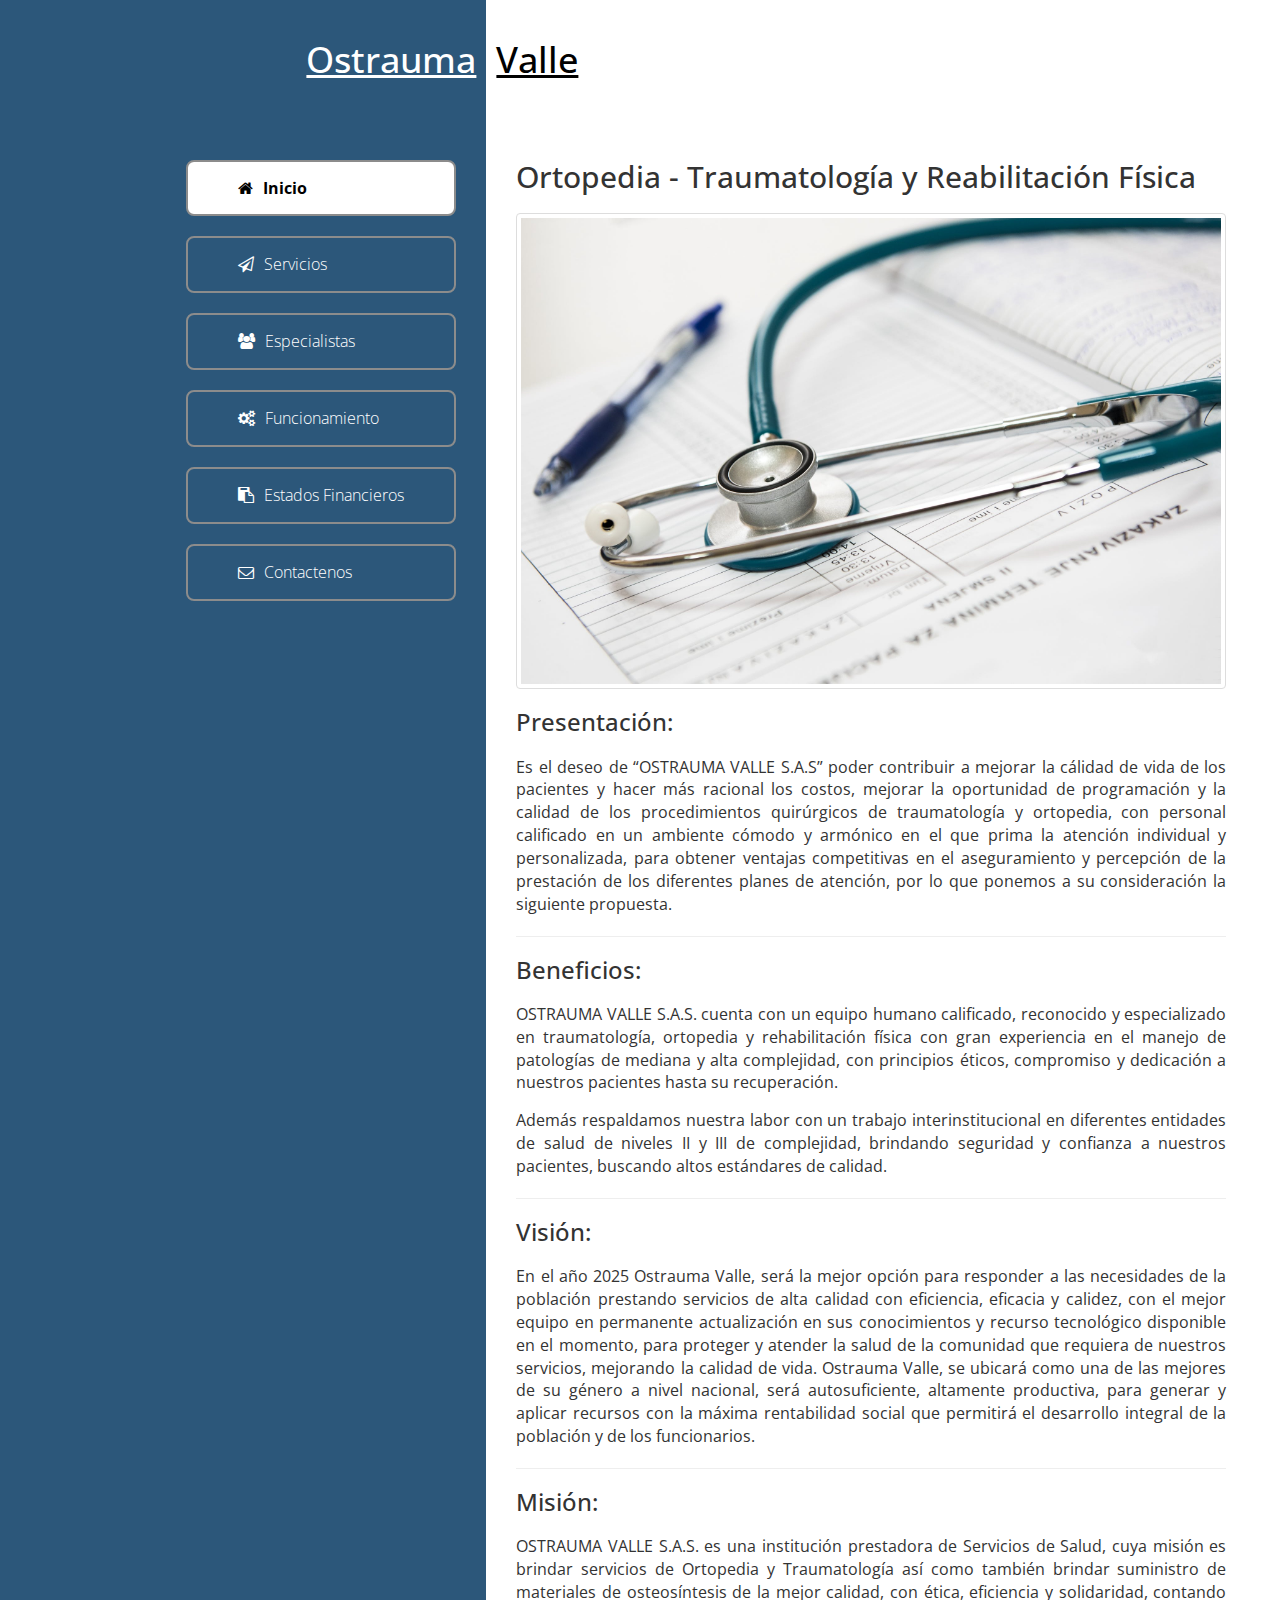
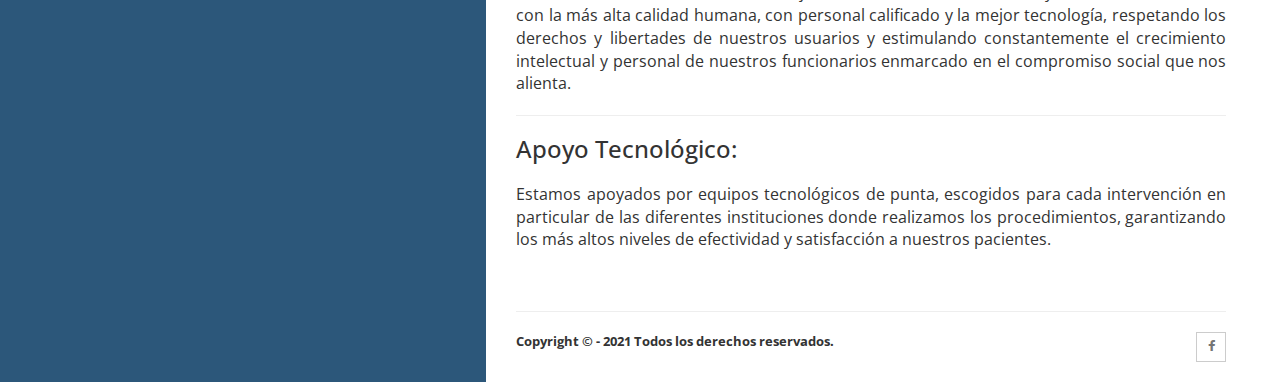
<file: index.html>
<!DOCTYPE html>
<html lang="es">
<head>
	<title>Ostrauma Valle S.A.S</title>
	<meta name="keywords" content="ostrauma, valle, palmira, clinica, fracturas, inicio" />
	<meta name="description" content="Ostrauma Valle, inicio" />
	<meta charset="UTF-8">
	<link href="img/favicon/favicon.ico" rel="icon" type="image/ico"/>
	<meta name="viewport" content="width=device-width, initial-scale=1.0">
	<link href="http://fonts.googleapis.com/css?family=Open+Sans:300,400,700" rel="stylesheet" type="text/css">
	<link href="css/bootstrap.min.css" rel="stylesheet" type="text/css">
	<link href="css/font-awesome.min.css" rel="stylesheet" type="text/css">
	<link href="css/templatemo_style.css" rel="stylesheet" type="text/css">	
</head>
<body>
	<div class="templatemo-logo visible-xs-block">
		<div class="col-lg-6 col-md-6 col-sm-6 col-xs-12 blue-bg logo-left-container">
			<h1 class="logo-left"><a href="index.html" class="a1">Ostrauma
			</a></h1>
		</div>
		<div class="col-lg-6 col-md-6 col-sm-6 col-xs-12 white-bg logo-right-container">
			<h1 class="logo-right"><a href="index.html" class="a2">Valle
			</a></h1>
		</div>			
	</div>
	<div class="templatemo-container">
		<div class="col-lg-6 col-md-6 col-sm-6 col-xs-12 blue-bg left-container">
			<h1 class="logo-left hidden-xs margin-bottom-60"><a class="a1" href="index.html">Ostrauma</a></h1>	
			<div class="tm-left-inner-container">
				<ul class="nav nav-stacked templatemo-nav">
					<li><a href="index.html" class="active"><i class="fa fa-home fa-medium"></i>Inicio</a></li>
					<li><a href="pages/servicios.html"><i class="fa fa-send-o fa-medium"></i>Servicios</a></li>
					<li><a href="pages/especialistas.html"><i class="fa fa-users fa-medium"></i>Especialistas</a></li>
					<li><a href="pages/funcionamiento.html"><i class="fa fa-gears fa-medium"></i>Funcionamiento</a></li>
					<li><a href="pages/estados_financieros.html"><i class="fa fa-paste fa-medium"></i>Estados Financieros</a></li>
					<li><a href="pages/contactenos.html"><i class="fa fa-envelope-o fa-medium"></i>Contactenos</a></li>
				</ul>
			</div>
		</div> <!-- left section -->
		<div class="col-lg-6 col-md-6 col-sm-6 col-xs-12 white-bg right-container">			
			<h1 class="logo-right hidden-xs margin-bottom-60"><a href="index.html" class="a2">Valle				
			</a></h1>		
			<div class="tm-right-inner-container">
				<h1 class="templatemo-header">Ortopedia - Traumatología y Reabilitación Física</h1>
				<img src="img/medical.jpg" alt="Medical" class="img-thumbnail">
				<article class="margin-top-0">
					<h2>Presentación:</h2>
					<p>Es el deseo de “OSTRAUMA VALLE S.A.S” poder contribuir a mejorar la cálidad de vida de los pacientes y hacer más racional los costos, mejorar la oportunidad de programación y la calidad de los procedimientos quirúrgicos de traumatología y ortopedia, con personal calificado en un ambiente cómodo y armónico en el que prima la atención individual y personalizada, para obtener ventajas competitivas en el aseguramiento y percepción de la prestación de los diferentes planes de atención, por lo que ponemos a su consideración la siguiente propuesta.</p>						
					<hr>
					<h2>Beneficios:</h2>
					<p>OSTRAUMA VALLE S.A.S. cuenta con un equipo humano calificado, reconocido y especializado en traumatología, ortopedia y rehabilitación física con gran experiencia en el manejo de patologías de mediana y alta complejidad, con principios éticos, compromiso y dedicación a nuestros pacientes hasta su recuperación.</p>
					<p>Además respaldamos nuestra labor con un trabajo interinstitucional en diferentes entidades de salud de niveles II y III de complejidad, brindando seguridad y confianza a nuestros pacientes, buscando altos estándares de calidad.</p>
					<hr>
					<h2>Visión:</h2>
					<p>En el año 2025 Ostrauma Valle, será la mejor opción para responder a las necesidades de la población prestando servicios de alta calidad con eficiencia, eficacia y calidez, con el mejor equipo  en permanente actualización en sus conocimientos  y recurso tecnológico disponible en el momento, para proteger  y atender la salud de la comunidad que requiera de nuestros servicios, mejorando la calidad de vida. Ostrauma Valle, se ubicará como una de las mejores de su género a nivel nacional, será autosuficiente, altamente productiva, para generar y aplicar recursos con la máxima rentabilidad social que permitirá el desarrollo integral de la población y de los funcionarios.</p>
					<hr>
					<h2>Misión:</h2>
					<p>OSTRAUMA VALLE S.A.S. es una institución prestadora de Servicios de Salud, cuya misión es brindar servicios de Ortopedia y Traumatología así como también brindar suministro de materiales de osteosíntesis de la mejor calidad, con ética, eficiencia y solidaridad, contando con la más alta calidad humana, con personal  calificado y la mejor tecnología, respetando los  derechos y libertades de nuestros usuarios  y estimulando constantemente el crecimiento intelectual y personal de nuestros funcionarios  enmarcado en el  compromiso social que nos alienta.</p>
					<hr>
					<h2>Apoyo Tecnológico:</h2>
					<p>Estamos apoyados por equipos tecnológicos de punta, escogidos para cada intervención en particular de las diferentes instituciones donde realizamos los procedimientos, garantizando los más altos niveles de efectividad y satisfacción a nuestros pacientes.</p>
				</article>	
				<footer>
					<hr>
					<p class="col-lg-6 col-md-6 col-sm-12 col-xs-12 templatemo-copyright">Copyright &copy; - 2021 Todos los derechos reservados. <!-- Credit: www.templatemo.com --></p>
					<p class="col-lg-6 col-md-6 col-sm-12 col-xs-12 templatemo-social">
						<a href="https://www.facebook.com/OstraumaValle" target="_blank" rel="noopener noreferrer"><i class="fa fa-facebook fa-medium"></i></a>
				</footer>
			</div>	
		</div> <!-- right section -->
	</div>	
</body>
</html>
</file>
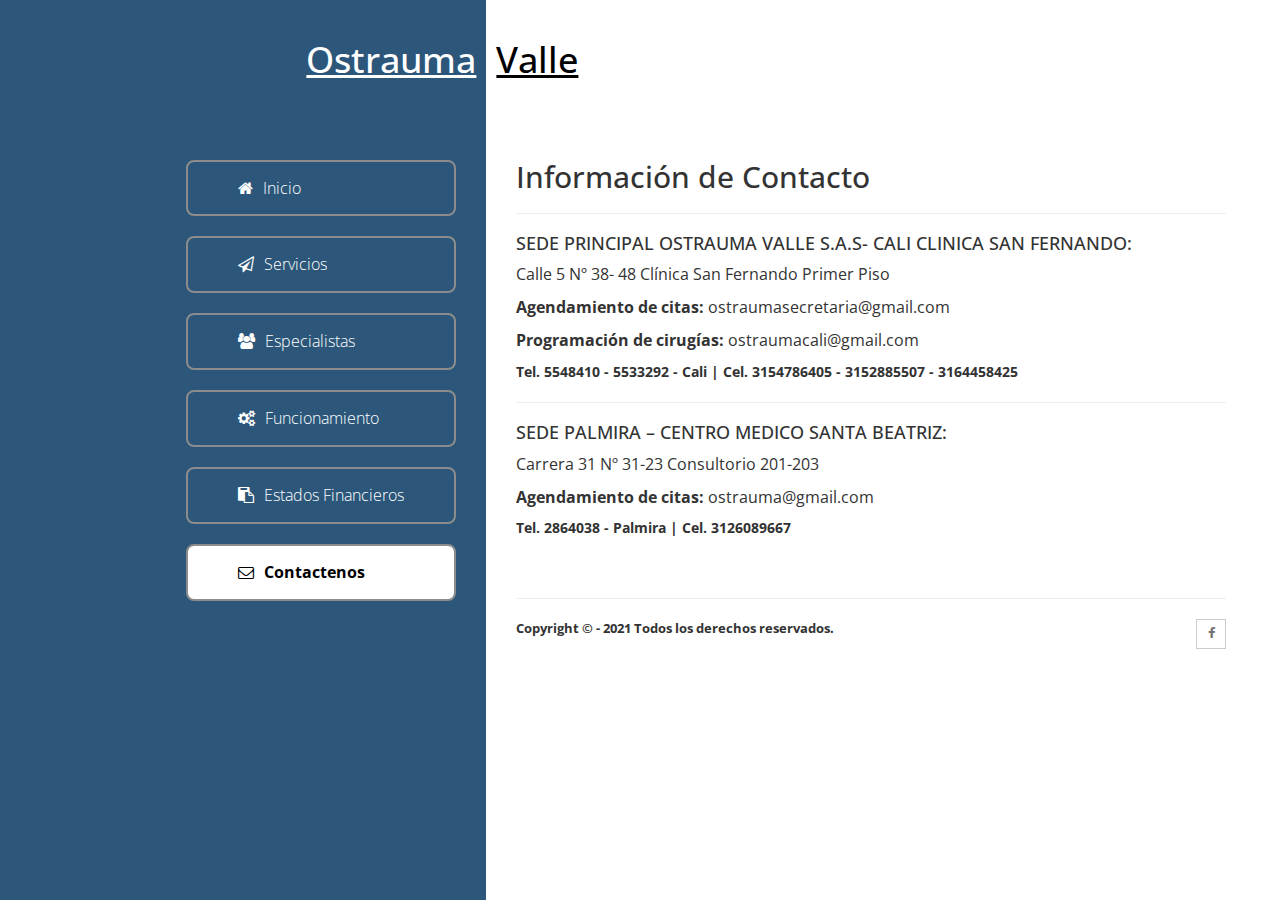
<file: pages/contactenos.html>
<!DOCTYPE html>
<html lang="es">
<head>
	<title>Ostrauma Valle S.A.S</title>
	<meta name="keywords" content="ostrauma, valle, palmira, clinica, fracturas, contactenos" />
	<meta name="description" content="Ostrauma Valle, contactenos" />
	<meta charset="UTF-8">
	<link href="../img/favicon/favicon.ico" rel="icon" type="image/ico"/>
	<meta name="viewport" content="width=device-width, initial-scale=1.0">
	<link href="http://fonts.googleapis.com/css?family=Open+Sans:300,400,700" rel="stylesheet" type="text/css">
	<link href="../css/bootstrap.min.css" rel="stylesheet" type="text/css">
	<link href="../css/font-awesome.min.css" rel="stylesheet" type="text/css">
	<link href="../css/templatemo_style.css" rel="stylesheet" type="text/css">	
</head>
<body>
	<div class="templatemo-logo visible-xs-block">
		<div class="col-lg-6 col-md-6 col-sm-6 col-xs-12 blue-bg logo-left-container">
			<h1 class="logo-left"><a href="../index.html" class="a1">Ostrauma
			</a></h1>
		</div>
		<div class="col-lg-6 col-md-6 col-sm-6 col-xs-12 white-bg logo-right-container">
			<h1 class="logo-right"><a href="../index.html" class="a2">Valle
			</a></h1>
		</div>			
	</div>
	<div class="templatemo-container">
		<div class="col-lg-6 col-md-6 col-sm-6 col-xs-12 blue-bg left-container">
			<h1 class="logo-left hidden-xs margin-bottom-60"><a class="a1" href="../index.html">Ostrauma</a></h1>	
			<div class="tm-left-inner-container">
				<ul class="nav nav-stacked templatemo-nav">
					<li><a href="../index.html"><i class="fa fa-home fa-medium"></i>Inicio</a></li>
					<li><a href="servicios.html"><i class="fa fa-send-o fa-medium"></i>Servicios</a></li>
					<li><a href="especialistas.html"><i class="fa fa-users fa-medium"></i>Especialistas</a></li>
					<li><a href="funcionamiento.html"><i class="fa fa-gears fa-medium"></i>Funcionamiento</a></li>
					<li><a href="estados_financieros.html"><i class="fa fa-paste fa-medium"></i>Estados Financieros</a></li>
					<li><a href="contactenos.html" class="active"><i class="fa fa-envelope-o fa-medium"></i>Contactenos</a></li>
				</ul>
			</div>
		</div> <!-- left section -->
		<div class="col-lg-6 col-md-6 col-sm-6 col-xs-12 white-bg right-container">
			<h1 class="logo-right hidden-xs margin-bottom-60"><a href="../index.html" class="a2">Valle</a></h1>
			<div class="tm-right-inner-container">
				<h1 class="templatemo-header">Información de Contacto</h1>
				<hr>
				<h4>SEDE PRINCIPAL OSTRAUMA VALLE S.A.S- CALI CLINICA SAN FERNANDO:</h4>
				<p>Calle 5 Nº 38- 48 Clínica San Fernando Primer Piso</p>
				<p><b>Agendamiento de citas: </b>ostraumasecretaria@gmail.com</p>
				<p><b>Programación de cirugías: </b>ostraumacali@gmail.com</p>
				<b>Tel. 5548410 - 5533292 - Cali | Cel. 3154786405 - 3152885507 - 3164458425</b>
				<hr>
				<h4>SEDE PALMIRA – CENTRO MEDICO SANTA BEATRIZ:</h4>
				<p>Carrera 31 Nº 31-23 Consultorio 201-203</p>
				<p><b>Agendamiento de citas:</b> ostrauma@gmail.com</p>
				<b>Tel. 2864038 - Palmira | Cel. 3126089667</b>
				<footer>
					<hr>
					<p class="col-lg-6 col-md-6 col-sm-12 col-xs-12 templatemo-copyright">Copyright &copy; - 2021 Todos los derechos reservados. <!-- Credit: www.templatemo.com --></p>
					<p class="col-lg-6 col-md-6 col-sm-12 col-xs-12 templatemo-social">
						<a href="https://www.facebook.com/OstraumaValle" target="_blank" rel="noopener noreferrer"><i class="fa fa-facebook fa-medium"></i></a>
				</footer>
			</div>	
		</div> <!-- right section -->
	</div>	
</body>
</html>
</file>
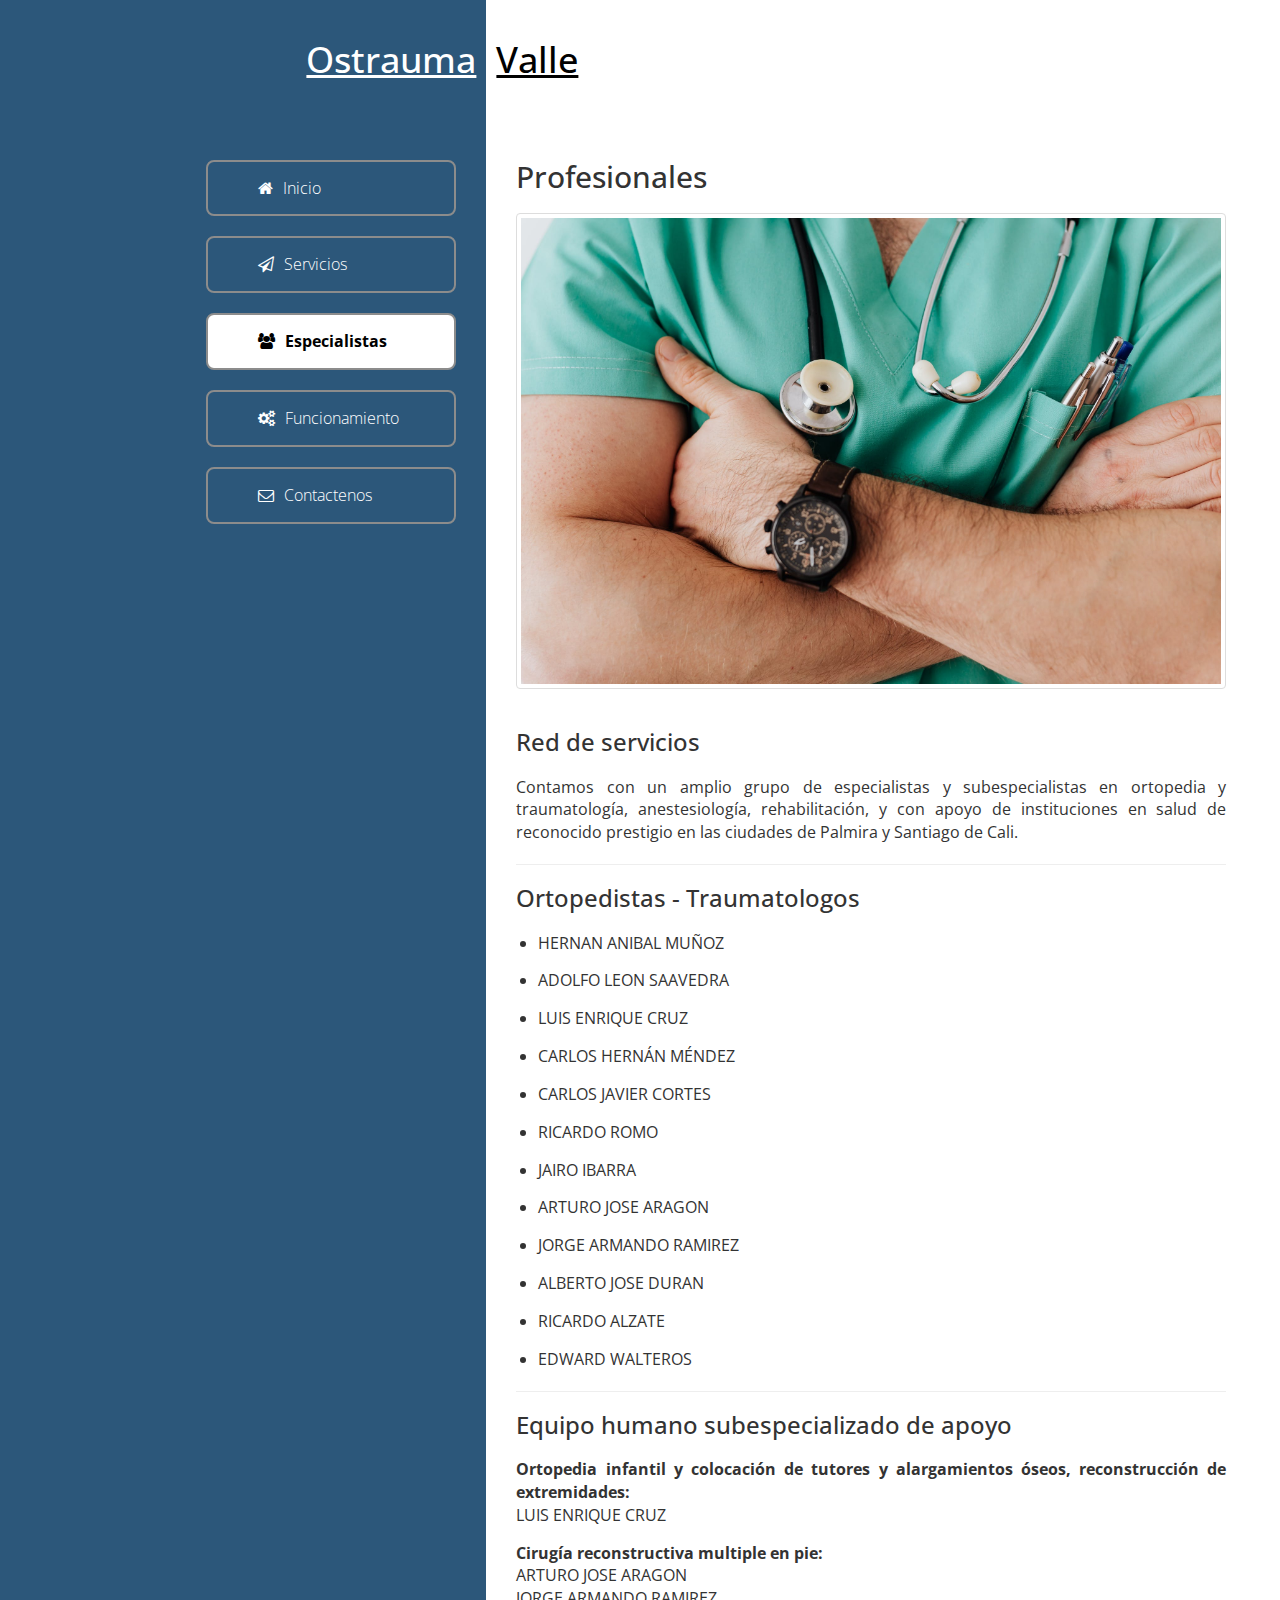
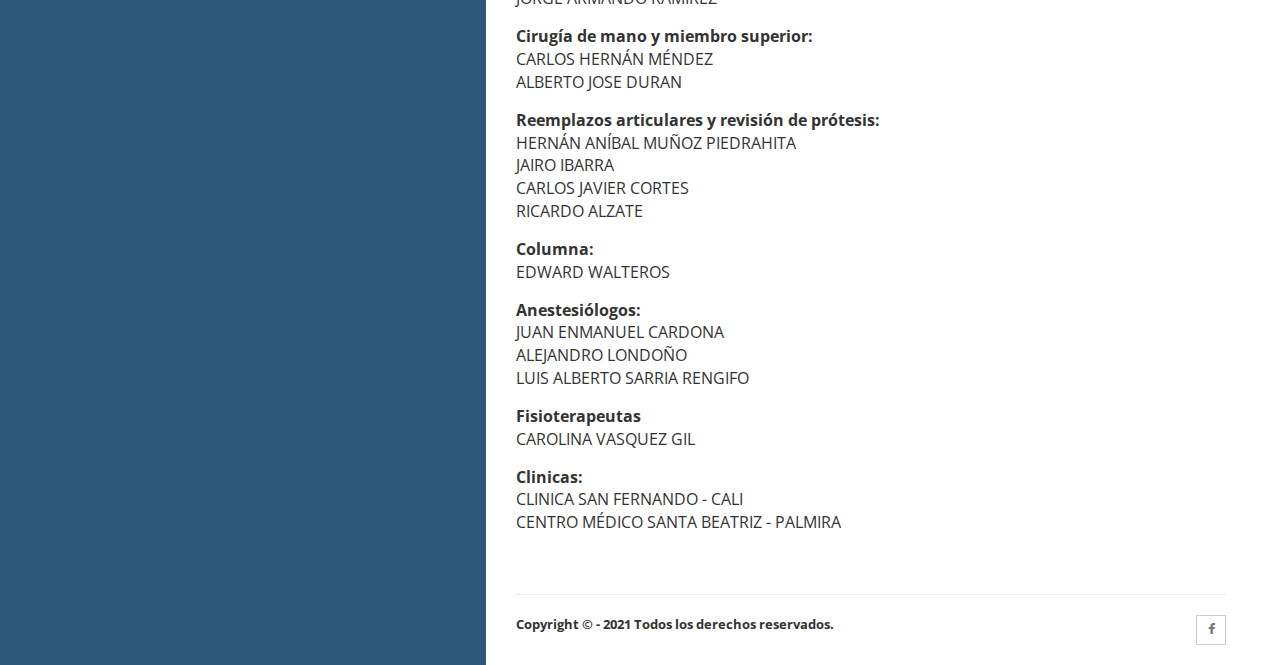
<file: pages/especialistas.html>
<!DOCTYPE html>
<html lang="es">
<head>
	<title>Ostrauma Valle S.A.S</title>
	<meta name="keywords" content="ostrauma, valle, palmira, clinica, fracturas, especialistas, profesionales" />
	<meta name="description" content="Ostrauma Valle, especialistas" />
	<meta charset="UTF-8">
	<link href="../img/favicon/favicon.ico" rel="icon" type="image/ico"/>
	<meta name="viewport" content="width=device-width, initial-scale=1.0">
	<link href="http://fonts.googleapis.com/css?family=Open+Sans:300,400,700" rel="stylesheet" type="text/css">
	<link href="../css/bootstrap.min.css" rel="stylesheet" type="text/css">
	<link href="../css/font-awesome.min.css" rel="stylesheet" type="text/css">
	<link href="../css/templatemo_style.css" rel="stylesheet" type="text/css">	
</head>
<body>
	<div class="templatemo-logo visible-xs-block">
		<div class="col-lg-6 col-md-6 col-sm-6 col-xs-12 blue-bg logo-left-container">
			<h1 class="logo-left"><a href="../index.html" class="a1">Ostrauma
			</a></h1>
		</div>
		<div class="col-lg-6 col-md-6 col-sm-6 col-xs-12 white-bg logo-right-container">
			<h1 class="logo-right"><a href="../index.html" class="a2">Valle
			</a></h1>
		</div>			
	</div>
	<div class="templatemo-container">
		<div class="col-lg-6 col-md-6 col-sm-6 col-xs-12 blue-bg left-container">
			<h1 class="logo-left hidden-xs margin-bottom-60"><a class="a1" href="../index.html">Ostrauma</a></h1>	
			<div class="tm-left-inner-container">
				<ul class="nav nav-stacked templatemo-nav">
					<li><a href="../index.html"><i class="fa fa-home fa-medium"></i>Inicio</a></li>
					<li><a href="servicios.html"><i class="fa fa-send-o fa-medium"></i>Servicios</a></li>
					<li><a href="especialistas.html" class="active"><i class="fa fa-users fa-medium"></i>Especialistas</a></li>
					<li><a href="funcionamiento.html"><i class="fa fa-gears fa-medium"></i>Funcionamiento</a></li>
					<li><a href="contactenos.html"><i class="fa fa-envelope-o fa-medium"></i>Contactenos</a></li>
				</ul>
			</div>
		</div> <!-- left section -->
		<div class="col-lg-6 col-md-6 col-sm-6 col-xs-12 white-bg right-container">
			<h1 class="logo-right hidden-xs margin-bottom-60"><a href="../index.html" class="a2">Valle</a></h1>
			<div class="tm-right-inner-container">
				<h1 class="templatemo-header">Profesionales</h1>
				<img src="../img/medico.jpeg" alt="Médico" class="img-thumbnail">
				<article>
					<h2>Red de servicios</h2>
					<p>Contamos con un amplio grupo de especialistas y subespecialistas en ortopedia y traumatología, anestesiología, rehabilitación, y con apoyo de instituciones en salud de reconocido prestigio en las ciudades de Palmira y Santiago de Cali.</p>
				</article>
				<hr>
				<article class="margin-top-0">
					<h2>Ortopedistas - Traumatologos</h2>
					<ul>
						<p><li class="lista">HERNAN ANIBAL MUÑOZ</li></p>
						<p><li class="lista">ADOLFO LEON SAAVEDRA</li></p>
						<p><li class="lista">LUIS ENRIQUE CRUZ</li></p>
						<p><li class="lista">CARLOS HERNÁN MÉNDEZ</li></p>
						<p><li class="lista">CARLOS JAVIER CORTES</li></p>
						<p><li class="lista">RICARDO ROMO</li></p>
						<p><li class="lista">JAIRO IBARRA</li></p>
						<p><li class="lista">ARTURO JOSE ARAGON</li></p>
						<p><li class="lista">JORGE ARMANDO RAMIREZ</li></p>
						<p><li class="lista">ALBERTO JOSE DURAN</li></p>
						<p><li class="lista">RICARDO ALZATE</li></p>
						<p><li class="lista">EDWARD WALTEROS</li></p>
					</ul>
				</article>
				<hr>
				<article class="margin-top-0">
					<h2>Equipo humano subespecializado de apoyo</h2>
					<p><b>Ortopedia infantil y colocación de tutores y alargamientos óseos, reconstrucción de extremidades:</b>
						<br>
						LUIS ENRIQUE CRUZ
					</p>
					<p><b>Cirugía reconstructiva multiple en pie:</b>
						<br>
						ARTURO JOSE ARAGON
						<br>
						JORGE ARMANDO RAMIREZ
					</p>
					<p><b>Cirugía de mano y miembro superior:</b>
						<br>
						CARLOS HERNÁN MÉNDEZ
						<br>
						ALBERTO JOSE DURAN
					</p>
					<p><b>Reemplazos articulares y revisión de prótesis:</b>
						<br>
						HERNÁN ANÍBAL MUÑOZ PIEDRAHITA
						<br>
						JAIRO IBARRA
						<br>
						CARLOS JAVIER CORTES
						<br>
						RICARDO ALZATE
					</p>
					<p><b>Columna:</b>
						<br>
						EDWARD WALTEROS
					</p>
					<p><b>Anestesiólogos:</b>
						<br>
						JUAN ENMANUEL CARDONA
						<br>
						ALEJANDRO LONDOÑO
						<br>
						LUIS ALBERTO SARRIA RENGIFO
					</p>
					<p><b>Fisioterapeutas</b>
						<br>
						CAROLINA VASQUEZ GIL
					</p>
					<p><b>Clinicas:</b>
						<br>
						CLINICA SAN FERNANDO - CALI
						<br>
						CENTRO MÉDICO SANTA BEATRIZ - PALMIRA 
					</p>
				</article>		
				<footer>
					<hr>
					<p class="col-lg-6 col-md-6 col-sm-12 col-xs-12 templatemo-copyright">Copyright &copy; - 2021 Todos los derechos reservados. <!-- Credit: www.templatemo.com --></p>
					<p class="col-lg-6 col-md-6 col-sm-12 col-xs-12 templatemo-social">
						<a href="https://www.facebook.com/OstraumaValle" target="_blank" rel="noopener noreferrer"><i class="fa fa-facebook fa-medium"></i></a>
				</footer>
			</div>	
		</div> <!-- right section -->
	</div>	
</body>
</html>
</file>
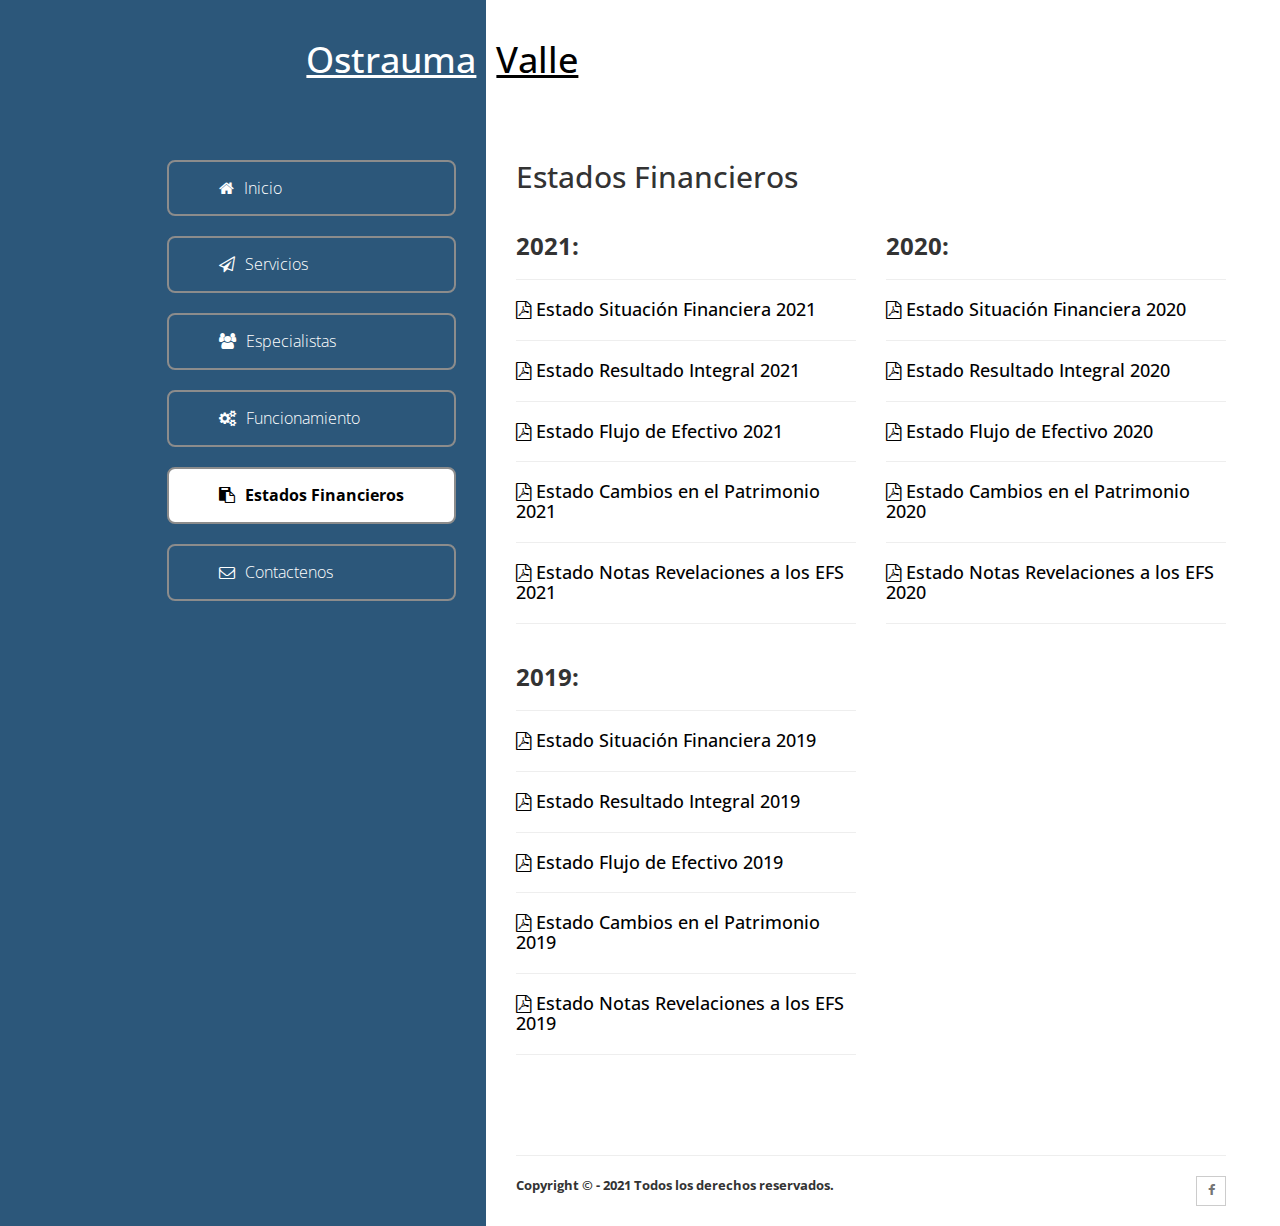
<file: pages/estados_financieros.html>
<!DOCTYPE html>
<html lang="es">
<head>
	<title>Ostrauma Valle S.A.S</title>
	<meta name="keywords" content="ostrauma, valle, palmira, clinica, fracturas, estados financieros" />
	<meta name="description" content="Ostrauma Valle, estados financieros" />
	<meta charset="UTF-8">
	<link href="../img/favicon/favicon.ico" rel="icon" type="image/ico"/>
	<meta name="viewport" content="width=device-width, initial-scale=1.0">
	<link href="http://fonts.googleapis.com/css?family=Open+Sans:300,400,700" rel="stylesheet" type="text/css">
	<link href="../css/bootstrap.min.css" rel="stylesheet" type="text/css">
	<link href="../css/font-awesome.min.css" rel="stylesheet" type="text/css">
	<link href="../css/templatemo_style.css" rel="stylesheet" type="text/css">	
</head>
<body>
	<div class="templatemo-logo visible-xs-block">
		<div class="col-lg-6 col-md-6 col-sm-6 col-xs-12 blue-bg logo-left-container">
			<h1 class="logo-left"><a href="../index.html" class="a1">Ostrauma
			</a></h1>
		</div>
		<div class="col-lg-6 col-md-6 col-sm-6 col-xs-12 white-bg logo-right-container">
			<h1 class="logo-right"><a href="../index.html" class="a2">Valle
			</a></h1>
		</div>			
	</div>
	<div class="templatemo-container">
		<div class="col-lg-6 col-md-6 col-sm-6 col-xs-12 blue-bg left-container">
			<h1 class="logo-left hidden-xs margin-bottom-60"><a class="a1" href="../index.html">Ostrauma</a></h1>	
			<div class="tm-left-inner-container">
				<ul class="nav nav-stacked templatemo-nav">
					<li><a href="../index.html"><i class="fa fa-home fa-medium"></i>Inicio</a></li>
					<li><a href="servicios.html"><i class="fa fa-send-o fa-medium"></i>Servicios</a></li>
					<li><a href="especialistas.html"><i class="fa fa-users fa-medium"></i>Especialistas</a></li>
					<li><a href="funcionamiento.html"><i class="fa fa-gears fa-medium"></i>Funcionamiento</a></li>
					<li><a href="estados_financieros.html" class="active"><i class="fa fa-paste fa-medium"></i>Estados Financieros</a></li>
					<li><a href="contactenos.html"><i class="fa fa-envelope-o fa-medium"></i>Contactenos</a></li>
				</ul>
			</div>
		</div> <!-- left section -->
		<div class="col-lg-6 col-md-6 col-sm-6 col-xs-12 white-bg right-container">
			<h1 class="logo-right hidden-xs margin-bottom-60"><a href="../index.html" class="a2">Valle</a></h1>
			<div class="tm-right-inner-container">
				<h1 class="templatemo-header">Estados Financieros</h1>				
				<div class="row">
					<article class="templatemo-item col-lg-6 col-md-6 col-sm-12 col-xs-12">
						<h2><strong>2021:</strong></h2>
						<hr>
						<h4><a href="../docs/estados financieros/2021/ESF_COMPARATIVO_20VS21.pdf" class="a3" target="_blank" rel="noopener noreferrer"><i class="fa fa-file-pdf-o fa-medium"></i> Estado Situación Financiera 2021</a></h4>
						<hr>
						<h4><a href="../docs/estados financieros/2021/ERI_COMPARATIVO_20VS21.pdf" class="a3" target="_blank" rel="noopener noreferrer"><i class="fa fa-file-pdf-o fa-medium"></i> Estado Resultado Integral 2021</a></h4>
						<hr>
						<h4><a href="../docs/estados financieros/2021/EFE_COMPARATIVO_20VS21.pdf" class="a3" target="_blank" rel="noopener noreferrer"><i class="fa fa-file-pdf-o fa-medium"></i> Estado Flujo de Efectivo 2021</a></h4>
						<hr>
						<h4><a href="../docs/estados financieros/2021/ECP_COMPARATIVO_20VS21.pdf" class="a3" target="_blank" rel="noopener noreferrer"><i class="fa fa-file-pdf-o fa-medium"></i> Estado Cambios en el Patrimonio 2021</a></h4>
						<hr>						
						<h4><a href="../docs/estados financieros/2021/REV_COMPARATIVO_20VS21.pdf" class="a3" target="_blank" rel="noopener noreferrer"><i class="fa fa-file-pdf-o fa-medium"></i> Estado Notas Revelaciones a los EFS 2021</a></h4>
						<hr>											
					</article>
					<article class="templatemo-item col-lg-6 col-md-6 col-sm-12 col-xs-12">
						<h2><strong>2020:</strong></h2>
						<hr>
						<h4><a href="../docs/estados financieros/2020/ESF_COMPARATIVO_19VS20.pdf" class="a3" target="_blank" rel="noopener noreferrer"><i class="fa fa-file-pdf-o fa-medium"></i> Estado Situación Financiera 2020</a></h4>
						<hr>
						<h4><a href="../docs/estados financieros/2020/ERI_COMPARATIVO_19VS20.pdf" class="a3" target="_blank" rel="noopener noreferrer"><i class="fa fa-file-pdf-o fa-medium"></i> Estado Resultado Integral 2020</a></h4>
						<hr>
						<h4><a href="../docs/estados financieros/2020/EFE_COMPARATIVO_19VS20.pdf" class="a3" target="_blank" rel="noopener noreferrer"><i class="fa fa-file-pdf-o fa-medium"></i> Estado Flujo de Efectivo 2020</a></h4>
						<hr>
						<h4><a href="../docs/estados financieros/2020/ECP_COMPARATIVO_19VS20.pdf" class="a3" target="_blank" rel="noopener noreferrer"><i class="fa fa-file-pdf-o fa-medium"></i> Estado Cambios en el Patrimonio 2020</a></h4>
						<hr>						
						<h4><a href="../docs/estados financieros/2020/REV_COMPARATIVO_19VS20.PDF" class="a3" target="_blank" rel="noopener noreferrer"><i class="fa fa-file-pdf-o fa-medium"></i> Estado Notas Revelaciones a los EFS 2020</a></h4>
						<hr>											
					</article>
					<article class="templatemo-item col-lg-6 col-md-6 col-sm-12 col-xs-12">
						<h2><strong>2019:</strong></h2>
						<hr>
						<h4><a href="../docs/estados financieros/2019/ESF_COMPARATIVO_18VS19.pdf" class="a3" target="_blank" rel="noopener noreferrer"><i class="fa fa-file-pdf-o fa-medium"></i> Estado Situación Financiera 2019</a></h4>
						<hr>
						<h4><a href="../docs/estados financieros/2019/ERI_COMPARATIVO_18VS19.pdf" class="a3" target="_blank" rel="noopener noreferrer"><i class="fa fa-file-pdf-o fa-medium"></i> Estado Resultado Integral 2019</a></h4>
						<hr>
						<h4><a href="../docs/estados financieros/2019/EFE_COMPARATIVO_18VS19.pdf" class="a3" target="_blank" rel="noopener noreferrer"><i class="fa fa-file-pdf-o fa-medium"></i> Estado Flujo de Efectivo 2019</a></h4>
						<hr>
						<h4><a href="../docs/estados financieros/2019/ECP_COMPARATIVO_18VS19.pdf" class="a3" target="_blank" rel="noopener noreferrer"><i class="fa fa-file-pdf-o fa-medium"></i> Estado Cambios en el Patrimonio 2019</a></h4>
						<hr>						
						<h4><a href="../docs/estados financieros/2019/REV_COMPARATIVO_18VS19.pdf" class="a3" target="_blank" rel="noopener noreferrer"><i class="fa fa-file-pdf-o fa-medium"></i> Estado Notas Revelaciones a los EFS 2019</a></h4>
						<hr>	
					</article>
				</div>			
				<div class="row">
					<article class="templatemo-item col-lg-6 col-md-6 col-sm-12 col-xs-12">
						<h2></h2>
						<div class="text-center">
						</div>					
						<p></p>			
					</article>
					<article class="templatemo-item col-lg-6 col-md-6 col-sm-12 col-xs-12">
						<h2></h2>
						<div class="text-center">
						</div>					
						<p></p>			
					</article>
				</div>
				<footer>
					<hr>
					<p class="col-lg-6 col-md-6 col-sm-12 col-xs-12 templatemo-copyright">Copyright &copy; - 2021 Todos los derechos reservados. <!-- Credit: www.templatemo.com --></p>
					<p class="col-lg-6 col-md-6 col-sm-12 col-xs-12 templatemo-social">
						<a href="https://www.facebook.com/OstraumaValle" target="_blank" rel="noopener noreferrer"><i class="fa fa-facebook fa-medium"></i></a>
				</footer>
			</div>	
		</div> <!-- right section -->
	</div>	
</body>
</html>
</file>
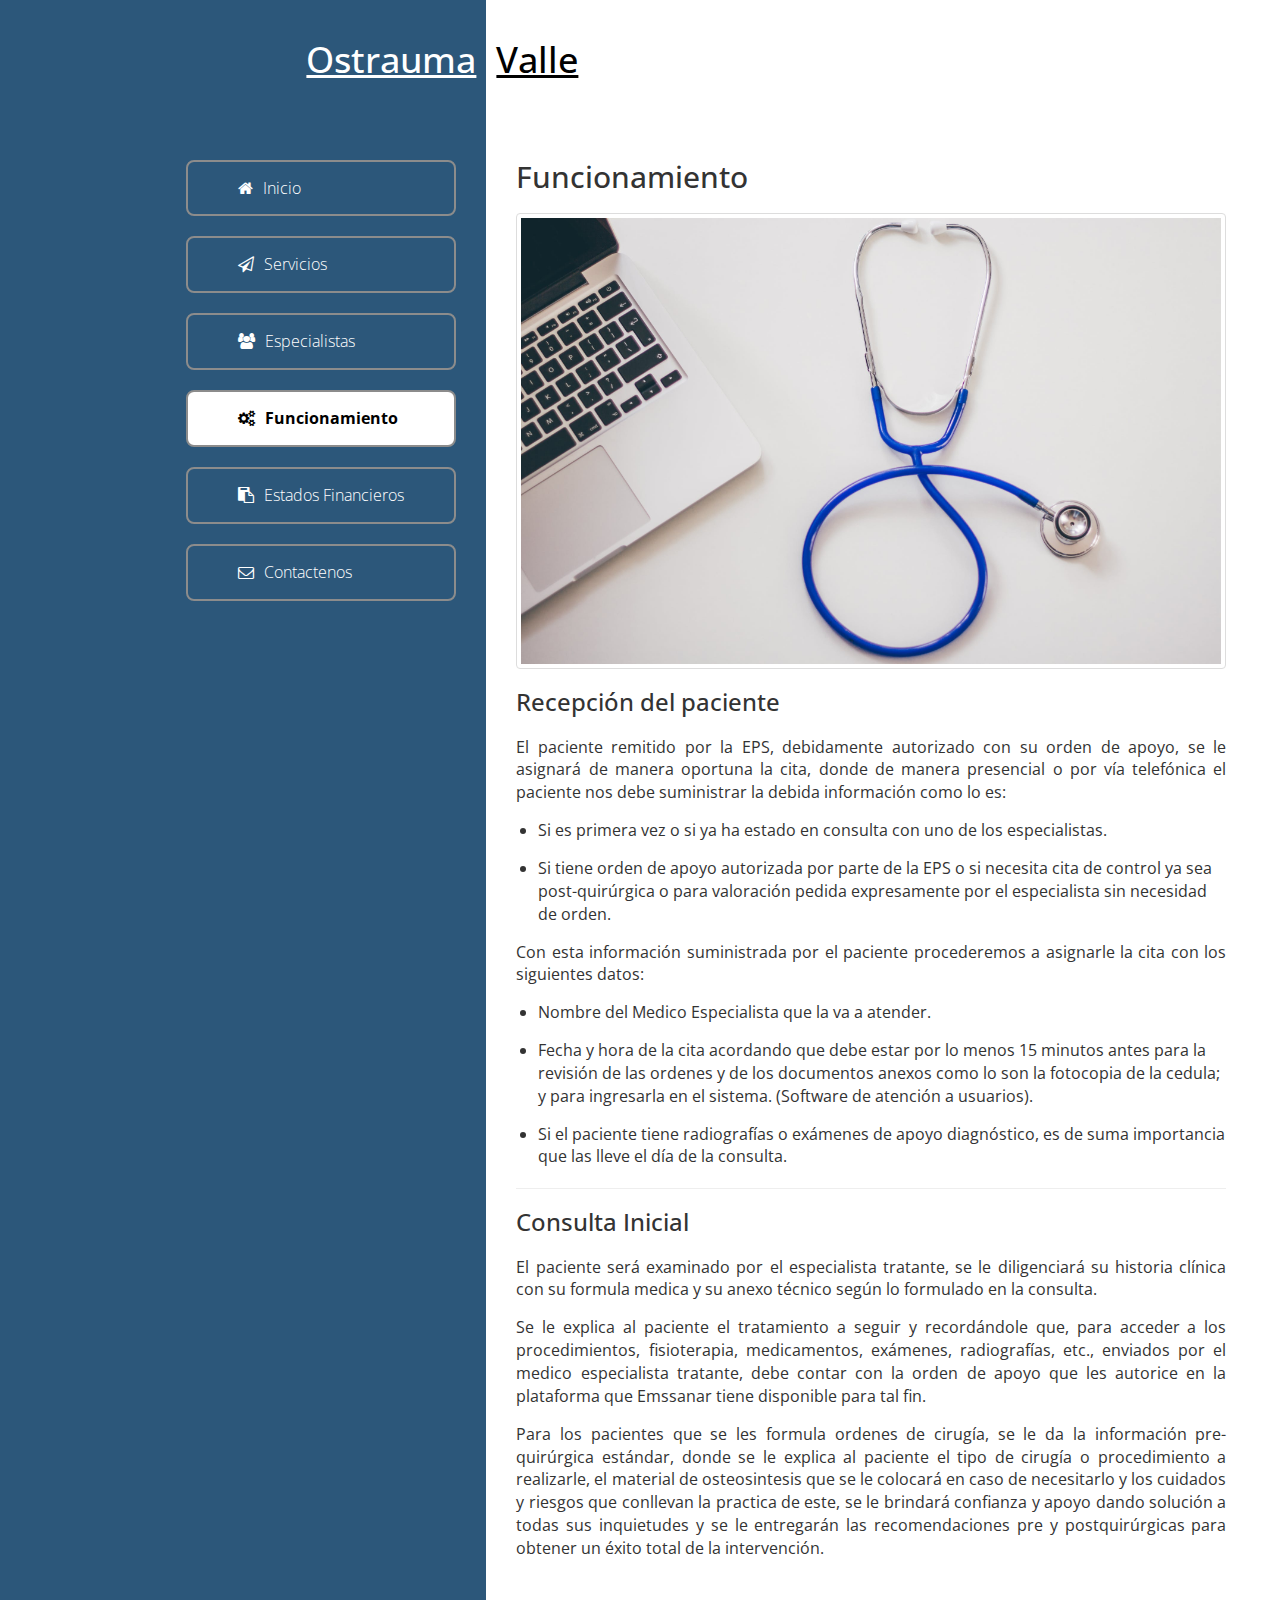
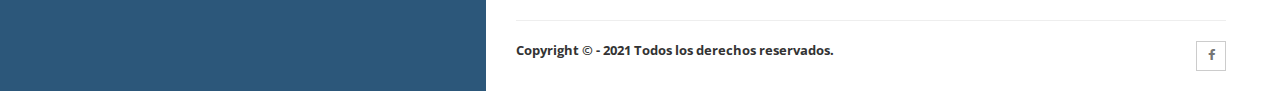
<file: pages/funcionamiento.html>
<!DOCTYPE html>
<html lang="es">
<head>
	<title>Ostrauma Valle S.A.S</title>
	<meta name="keywords" content="ostrauma, valle, palmira, clinica, fracturas, funcionamiento" />
	<meta name="description" content="Ostrauma Valle, funcionamiento" />
	<meta charset="UTF-8">
	<link href="../img/favicon/favicon.ico" rel="icon" type="image/ico"/>
	<meta name="viewport" content="width=device-width, initial-scale=1.0">
	<link href="http://fonts.googleapis.com/css?family=Open+Sans:300,400,700" rel="stylesheet" type="text/css">
	<link href="../css/bootstrap.min.css" rel="stylesheet" type="text/css">
	<link href="../css/font-awesome.min.css" rel="stylesheet" type="text/css">
	<link href="../css/templatemo_style.css" rel="stylesheet" type="text/css">	
</head>
<body>
	<div class="templatemo-logo visible-xs-block">
		<div class="col-lg-6 col-md-6 col-sm-6 col-xs-12 blue-bg logo-left-container">
			<h1 class="logo-left"><a href="../index.html" class="a1">Ostrauma
			</a></h1>
		</div>
		<div class="col-lg-6 col-md-6 col-sm-6 col-xs-12 white-bg logo-right-container">
			<h1 class="logo-right"><a href="../index.html" class="a2">Valle
			</a></h1>
		</div>		
	</div>
	<div class="templatemo-container">
		<div class="col-lg-6 col-md-6 col-sm-6 col-xs-12 blue-bg left-container">
			<h1 class="logo-left hidden-xs margin-bottom-60"><a class="a1" href="../index.html">Ostrauma</a></h1>	
			<div class="tm-left-inner-container">
				<ul class="nav nav-stacked templatemo-nav">
					<li><a href="../index.html"><i class="fa fa-home fa-medium"></i>Inicio</a></li>
					<li><a href="servicios.html"><i class="fa fa-send-o fa-medium"></i>Servicios</a></li>
					<li><a href="especialistas.html"><i class="fa fa-users fa-medium"></i>Especialistas</a></li>
					<li><a href="funcionamiento.html" class="active"><i class="fa fa-gears fa-medium"></i>Funcionamiento</a></li>
					<li><a href="estados_financieros.html"><i class="fa fa-paste fa-medium"></i>Estados Financieros</a></li>
					<li><a href="contactenos.html"><i class="fa fa-envelope-o fa-medium"></i>Contactenos</a></li>
				</ul>
			</div>
		</div> <!-- left section -->
		<div class="col-lg-6 col-md-6 col-sm-6 col-xs-12 white-bg right-container">
			<h1 class="logo-right hidden-xs margin-bottom-60"><a href="../index.html" class="a2">Valle</a></h1>
			<div class="tm-right-inner-container">
				<h1 class="templatemo-header">Funcionamiento</h1>
				<img src="../img/fonendo-wallpaper.jpeg" alt="Fonendo" class="img-thumbnail">
				<article class="margin-top-0">
					<h2>Recepción del paciente</h2>
					<p>El paciente remitido por la EPS, debidamente autorizado con su orden de apoyo, se le asignará de manera oportuna la cita, donde de manera presencial o por vía telefónica el paciente nos debe suministrar la debida información como lo es:</p>
					<ul>
						<p>
							<li>Si es primera vez o si ya ha estado en consulta con uno de los especialistas.</li>
						</p>
						<p>
							<li>Si tiene orden de apoyo autorizada por parte de la EPS o si necesita cita de control ya sea post-quirúrgica o para valoración pedida expresamente por el especialista sin necesidad de orden.</li>
						</p>
					</ul>
					<p>Con esta información suministrada por el paciente procederemos a asignarle la cita con los siguientes datos:</p>
					<ul>
						<p>
							<li>Nombre del Medico Especialista que la va a atender.</li>
						</p>
						<p>
							<li>Fecha y hora de la cita acordando que debe estar por lo menos 15 minutos antes para la revisión de las ordenes y de los documentos anexos como lo son la fotocopia de la cedula; y para ingresarla en el sistema. (Software de atención a usuarios).</li>
						</p>
						<p>
							<li>Si el paciente tiene radiografías o exámenes de apoyo diagnóstico, es de suma importancia que las lleve el día de la consulta.</li>
						</p>
					</ul>
				</article>
				<hr>
				<article class="margin-top-0">
					<h2>Consulta Inicial</h2>
					<p>El paciente será examinado por el especialista tratante, se le diligenciará su historia clínica con su formula medica y su anexo técnico según lo formulado en la consulta.</p>
					<p>Se le explica al paciente el tratamiento a seguir y recordándole que, para acceder a los procedimientos, fisioterapia, medicamentos, exámenes, radiografías, etc., enviados por el medico especialista tratante, debe contar con la orden de apoyo que les autorice en la plataforma que Emssanar tiene disponible para tal fin.</p>
					<p>Para los pacientes que se les formula ordenes de cirugía, se le da la información pre-quirúrgica estándar, donde se le explica al paciente el tipo de cirugía o procedimiento a realizarle, el material de osteosintesis que se le colocará en caso de necesitarlo y los cuidados y riesgos que conllevan la practica de este, se le brindará confianza y apoyo dando solución a todas sus inquietudes y se le entregarán las recomendaciones pre y postquirúrgicas para obtener un éxito total de la intervención.</p>	
				</article>
				<footer>
					<hr>
					<p class="col-lg-6 col-md-6 col-sm-12 col-xs-12 templatemo-copyright">Copyright &copy; - 2021 Todos los derechos reservados. <!-- Credit: www.templatemo.com --></p>
					<p class="col-lg-6 col-md-6 col-sm-12 col-xs-12 templatemo-social">
						<a href="https://www.facebook.com/OstraumaValle" target="_blank" rel="noopener noreferrer"><i class="fa fa-facebook fa-medium"></i></a>
				</footer>
			</div>	
		</div> <!-- right section -->
	</div>	
</body>
</html>
</file>
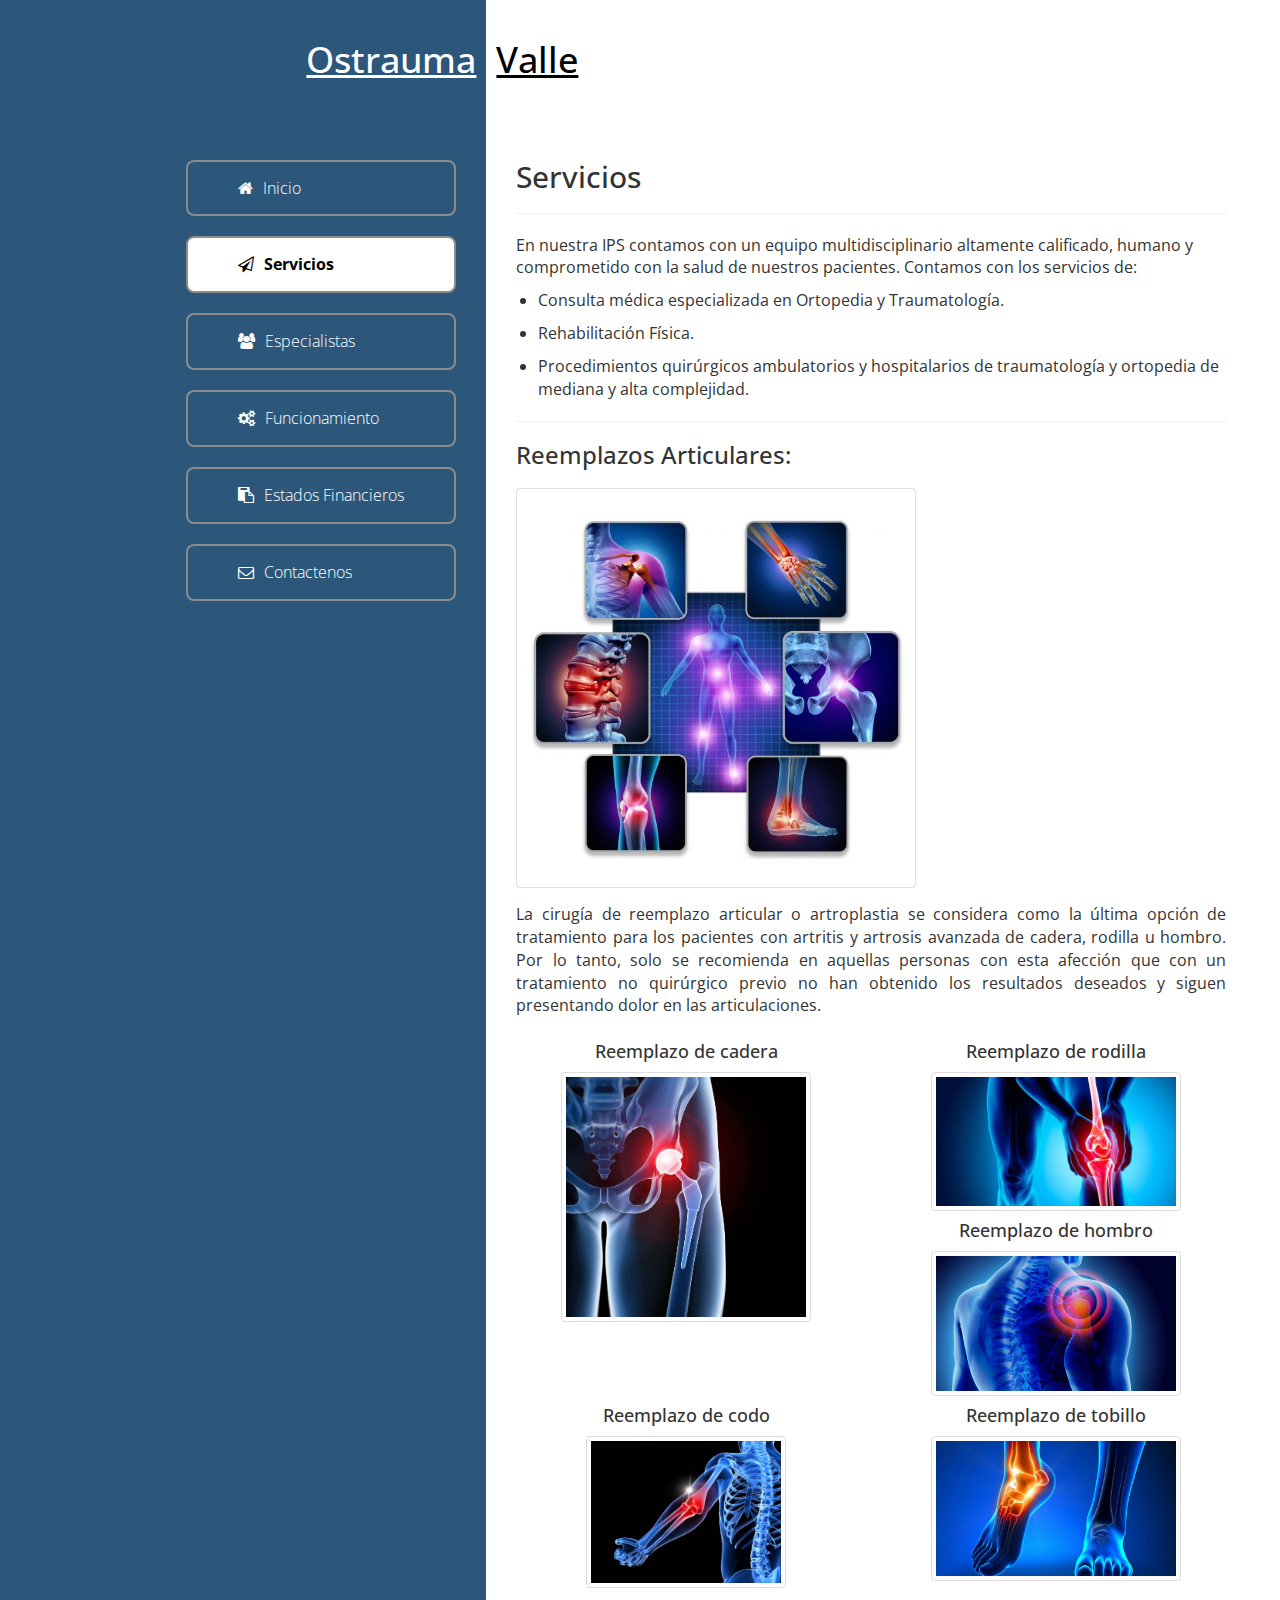
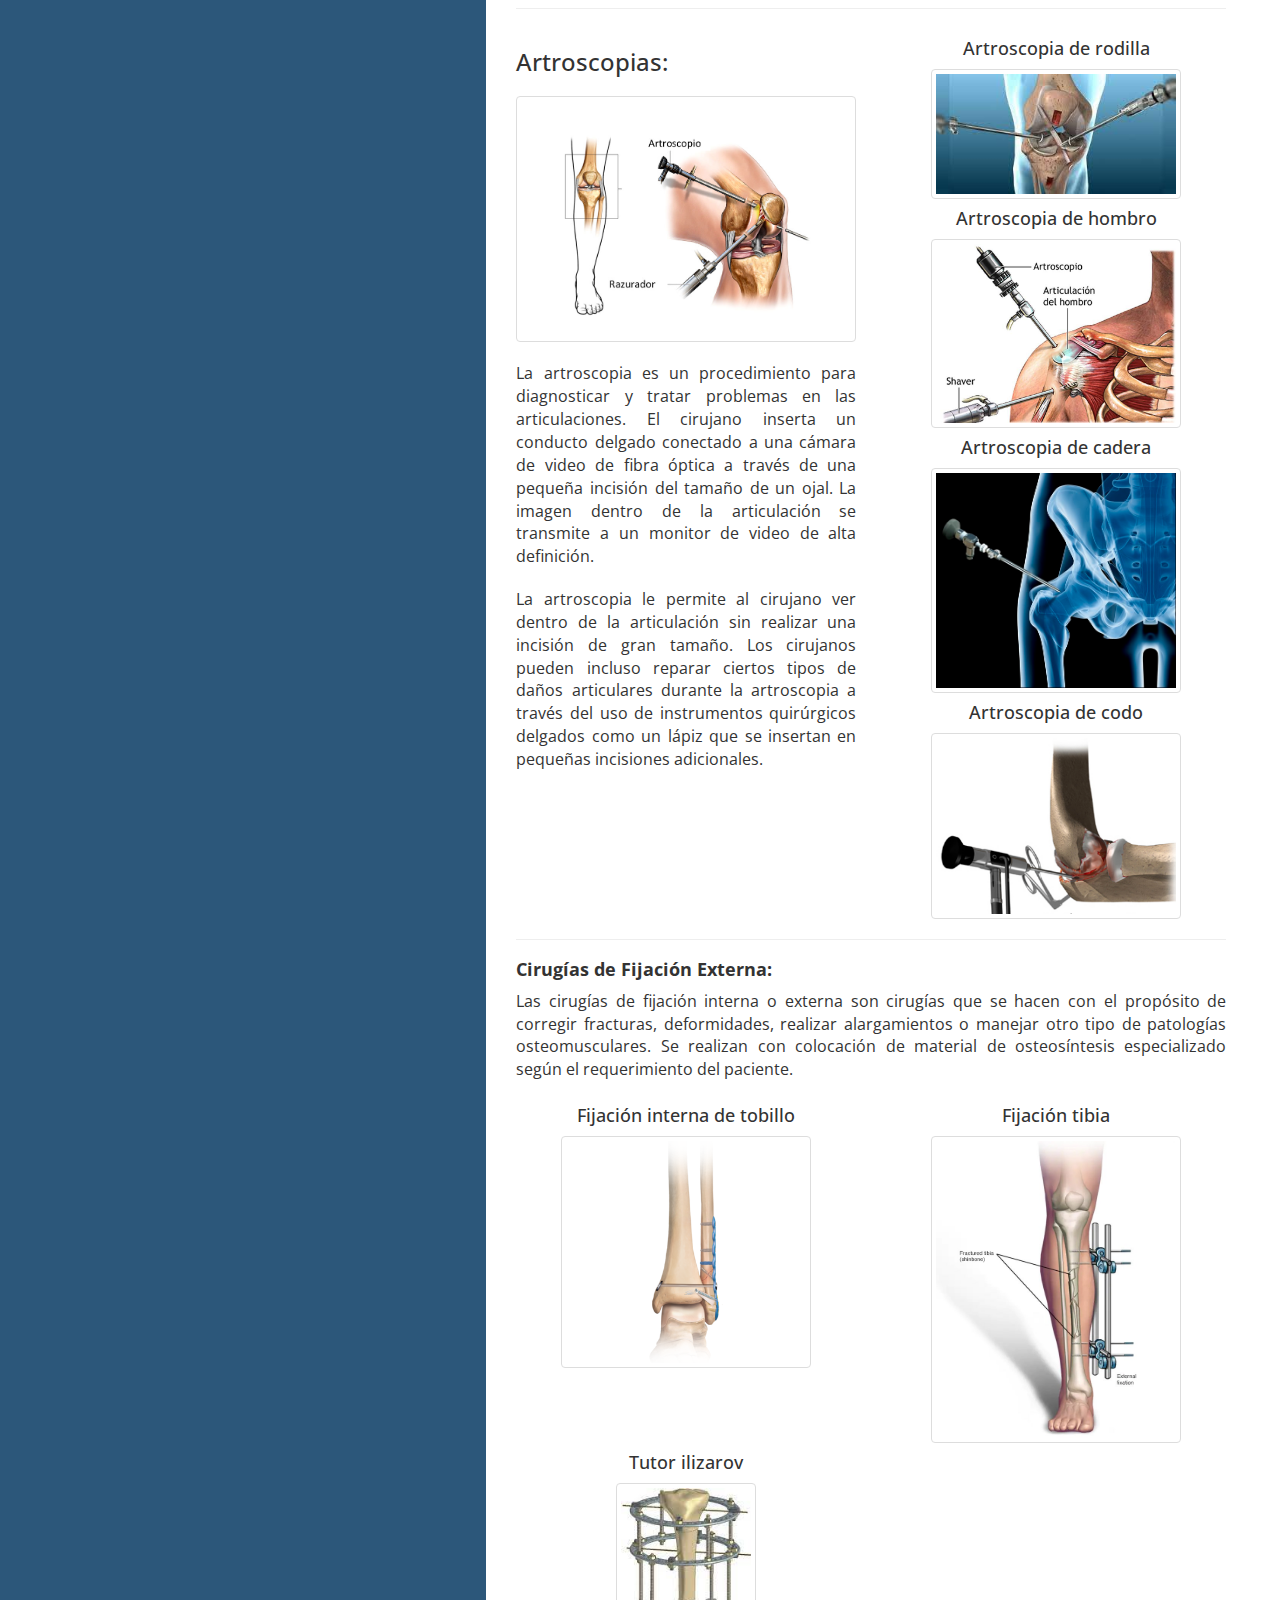
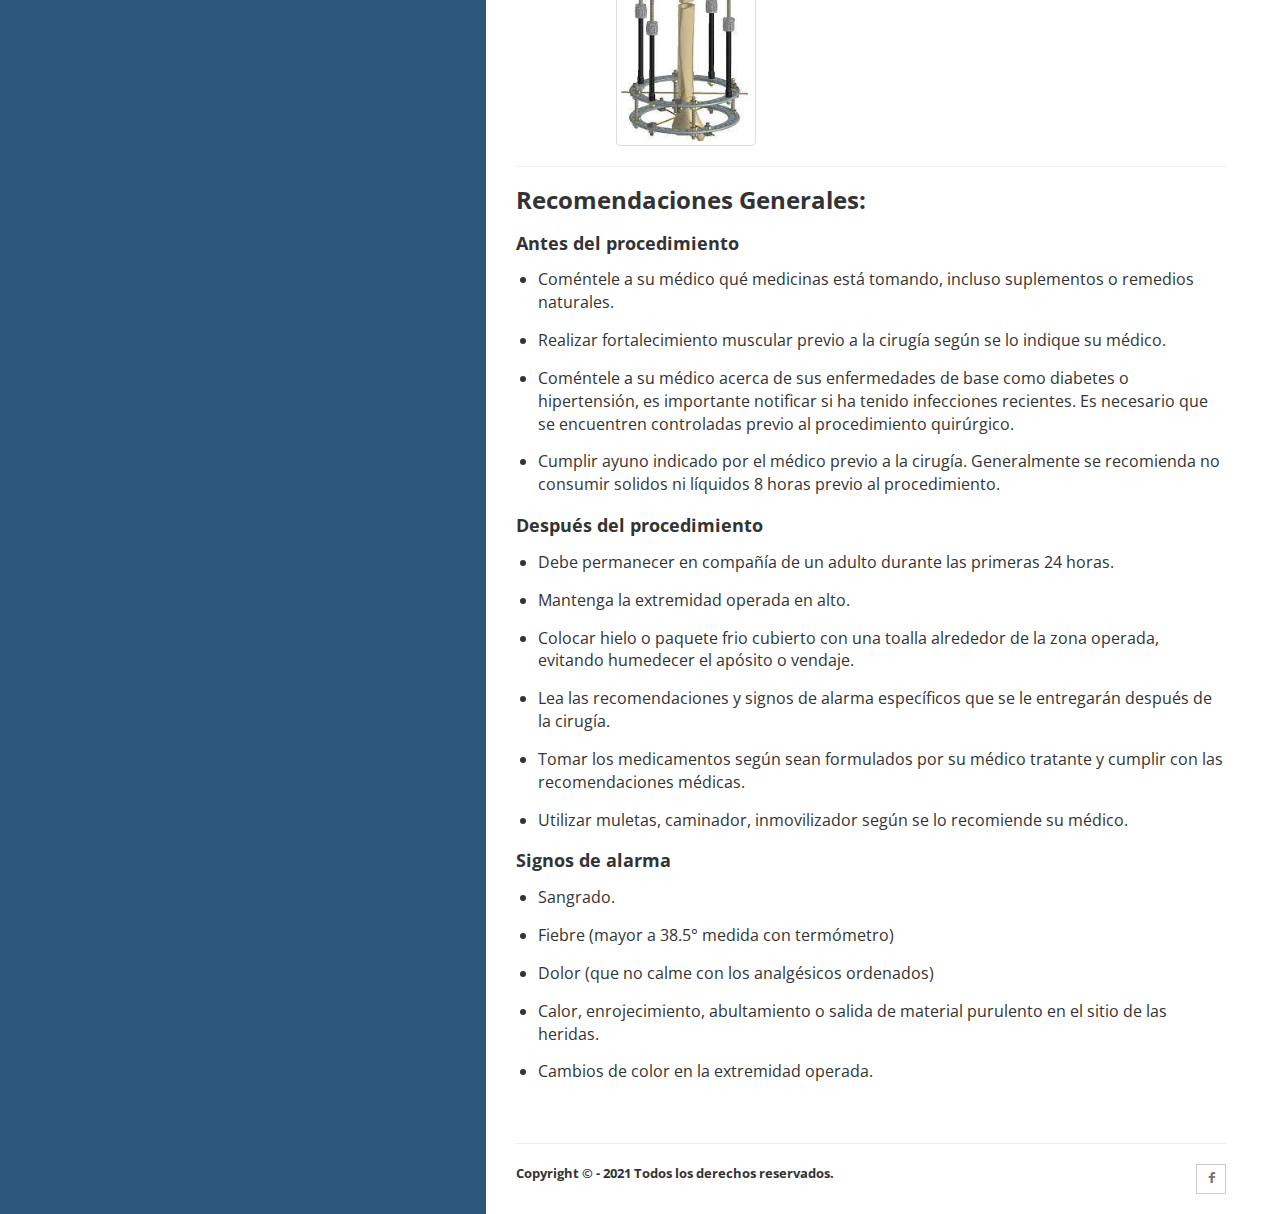
<file: pages/servicios.html>
<!DOCTYPE html>
<html lang="es">
<head>
	<title>Ostrauma Valle S.A.S</title>
	<meta name="keywords" content="ostrauma, valle, palmira, clinica, fracturas, servicios" />
	<meta name="description" content="Ostrauma Valle, servicios" />
	<meta charset="UTF-8">
	<link href="../img/favicon/favicon.ico" rel="icon" type="image/ico"/>
	<meta name="viewport" content="width=device-width, initial-scale=1.0">
	<link href="http://fonts.googleapis.com/css?family=Open+Sans:300,400,700" rel="stylesheet" type="text/css">
	<link href="../css/bootstrap.min.css" rel="stylesheet" type="text/css">
	<link href="../css/font-awesome.min.css" rel="stylesheet" type="text/css">
	<link href="../css/templatemo_style.css" rel="stylesheet" type="text/css">	
</head>
<body>
	<div class="templatemo-logo visible-xs-block">
		<div class="col-lg-6 col-md-6 col-sm-6 col-xs-12 blue-bg logo-left-container">
			<h1 class="logo-left"><a href="../index.html" class="a1">Ostrauma
			</a></h1>
		</div>
		<div class="col-lg-6 col-md-6 col-sm-6 col-xs-12 white-bg logo-right-container">
			<h1 class="logo-right"><a href="../index.html" class="a2">Valle
			</a></h1>
		</div>			
	</div>
	<div class="templatemo-container">
		<div class="col-lg-6 col-md-6 col-sm-6 col-xs-12 blue-bg left-container">
			<h1 class="logo-left hidden-xs margin-bottom-60"><a class="a1" href="../index.html">Ostrauma</a></h1>
			<div class="tm-left-inner-container">
				<ul class="nav nav-stacked templatemo-nav">
					<li><a href="../index.html"><i class="fa fa-home fa-medium"></i>Inicio</a></li>
					<li><a href="servicios.html" class="active"><i class="fa fa-send-o fa-medium"></i>Servicios</a></li>
					<li><a href="especialistas.html"><i class="fa fa-users fa-medium"></i>Especialistas</a></li>
					<li><a href="funcionamiento.html"><i class="fa fa-gears fa-medium"></i>Funcionamiento</a></li>
					<li><a href="estados_financieros.html"><i class="fa fa-paste fa-medium"></i>Estados Financieros</a></li>
					<li><a href="contactenos.html"><i class="fa fa-envelope-o fa-medium"></i>Contactenos</a></li>
				</ul>
			</div>
		</div> <!-- left section -->
		<div class="col-lg-6 col-md-6 col-sm-6 col-xs-12 white-bg right-container">
			<h1 class="logo-right hidden-xs margin-bottom-60"><a href="../index.html" class="a2">Valle</a></h1>
			<div class="tm-right-inner-container">
				<h1 class="templatemo-header">Servicios</h1>
				<hr>
				<p>En nuestra IPS contamos con un equipo multidisciplinario altamente calificado, humano y comprometido con la salud de nuestros pacientes. Contamos con los servicios de:</p>
				<ul class="lista">
					<p><li>Consulta médica especializada en Ortopedia y Traumatología.</li></p>
					<p><li>Rehabilitación Física.</li></p>
					<p><li>Procedimientos quirúrgicos ambulatorios y hospitalarios de traumatología y ortopedia de mediana y alta complejidad.</li></p>
				</ul>
				<hr>
				<article class="margin-top-0">
					<h2>Reemplazos Articulares:</h2>
					<p>
						<img src="../img/reemplazos.jpeg" alt="rtc" class="img-thumbnail" width="400">
					</p>
					<p>La cirugía de reemplazo articular o artroplastia se considera como la última opción de tratamiento para los pacientes con artritis y artrosis avanzada de cadera, rodilla u hombro. Por lo tanto, solo se recomienda en aquellas personas con esta afección que con un tratamiento no quirúrgico previo no han obtenido los resultados deseados y siguen presentando dolor en las articulaciones.</p>
					<div class="row margin-top-0">
						<article class="templatemo-item col-lg-6 col-md-6 col-sm-12 col-xs-12">
							<div class="text-center">
								<h4>Reemplazo de cadera</h4>
								<img src="../img/rtc.jpeg" alt="reemplazo-cadera" class="img-thumbnail" width="250">
							</div>													
						</article>
						<article class="templatemo-item col-lg-6 col-md-6 col-sm-12 col-xs-12">
							<div class="text-center">							
								<h4>Reemplazo de rodilla</h4>
								<img src="../img/rodilla.jpg" alt="reemplazo-rodilla" class="img-thumbnail" width="250">
							</div>												
						</article>
						<article class="templatemo-item col-lg-6 col-md-6 col-sm-12 col-xs-12">
							<div class="text-center">							
								<h4>Reemplazo de hombro</h4>
								<img src="../img/hombro.jpg" alt="reemplazo-hombro" class="img-thumbnail" width="250">
							</div>												
						</article>
						<article class="templatemo-item col-lg-6 col-md-6 col-sm-12 col-xs-12">
							<div class="text-center">							
								<h4>Reemplazo de codo</h4>
								<img src="../img/codo.jpg" alt="reemplazo-codo" class="img-thumbnail" width="200">
							</div>												
						</article>
						<article class="templatemo-item col-lg-6 col-md-6 col-sm-12 col-xs-12">
							<div class="text-center">							
								<h4>Reemplazo de tobillo</h4>
								<img src="../img/tobillo.jpg" alt="reemplazo-tobillo" class="img-thumbnail" width="250">
							</div>												
						</article>
					</div>
					<hr>
						<div class="row">
							<article class="templatemo-item col-lg-6 col-md-6 col-sm-12 col-xs-12">
								<h2>Artroscopias:</h2>
								<div class="text-center">
									<img src="../img/artroscopia.jpg" alt="artroscopia" class="img-thumbnail">
								</div>
								<p>La artroscopia es un procedimiento para diagnosticar y tratar problemas en las articulaciones. El cirujano inserta un conducto delgado conectado a una cámara de video de fibra óptica a través de una pequeña incisión del tamaño de un ojal. La imagen dentro de la articulación se transmite a un monitor de video de alta definición.</p>
								<p>La artroscopia le permite al cirujano ver dentro de la articulación sin realizar una incisión de gran tamaño. Los cirujanos pueden incluso reparar ciertos tipos de daños articulares durante la artroscopia a través del uso de instrumentos quirúrgicos delgados como un lápiz que se insertan en pequeñas incisiones adicionales.</p>
							</article>
							<article class="templatemo-item col-lg-6 col-md-6 col-sm-12 col-xs-12">
								<div class="text-center">
									<h4>Artroscopia de rodilla</h4>
									<img src="../img/Artroscopia-de rodilla.jfif" alt="artroscopia-rodilla" class="img-thumbnail" width="250">
								</div>
							</article>
							<article class="templatemo-item col-lg-6 col-md-6 col-sm-12 col-xs-12">
								<div class="text-center">
									<h4>Artroscopia de hombro</h4>
									<img src="../img/Artroscopia-de-hombro.jpg" alt="artroscopia-hombro" class="img-thumbnail" width="250">
								</div>
							</article>
							<article class="templatemo-item col-lg-6 col-md-6 col-sm-12 col-xs-12">
								<div class="text-center">
									<h4>Artroscopia de cadera</h4>
									<img src="../img/artroscopia-cadera.jpg" alt="artroscopia-codo" class="img-thumbnail" width="250">
								</div>														
							</article>
							<article class="templatemo-item col-lg-6 col-md-6 col-sm-12 col-xs-12">
								<div class="text-center">							
									<h4>Artroscopia de codo</h4>
									<img src="../img/codo-artroscopia.png" alt="artroscopia-codo" class="img-thumbnail" width="250">
								</div>														
							</article>									
						</div>
						<hr>
						<article class="margin-top-0">
							<h4><strong>Cirugías de Fijación Externa:</strong></h4>
							<p>Las cirugías de fijación interna o externa son cirugías que se hacen con el propósito de corregir fracturas, deformidades, realizar alargamientos o manejar otro tipo de patologías osteomusculares.  Se realizan con colocación de material de osteosíntesis especializado según el requerimiento del paciente.</p>
							<article class="row margin-top-0">
								<article class="templatemo-item col-lg-6 col-md-6 col-sm-12 col-xs-12">
									<div class="text-center">							
										<h4>Fijación interna de tobillo</h4>
										<img src="../img/fijacion tobillo.png" alt="fijación tobillo" class="img-thumbnail" width="250">
									</div>
								</article>
								<article class="templatemo-item col-lg-6 col-md-6 col-sm-12 col-xs-12">
									<div class="text-center">							
										<h4>Fijación tibia</h4>
										<img src="../img/fijacion-tibia.jpg" alt="fijación tibia" class="img-thumbnail" width="250">
									</div>													
								</article>
								<article class="templatemo-item col-lg-6 col-md-6 col-sm-12 col-xs-12">
									<div class="text-center">							
										<h4>Tutor ilizarov</h4>
										<img src="../img/tutor ilizarov.jfif" alt="tutor ilizavor" class="img-thumbnail" width="140">
									</div>														
								</article>
							</article>
						</article>
						<hr>
					</article>
				</article>
				<article class="margin-top-0">
					<h2><strong>Recomendaciones Generales:</strong></h2>
					<h4><strong>Antes del procedimiento</strong></h4>					
					<ul>
						<p><li>Coméntele a su médico qué medicinas está tomando, incluso suplementos o remedios naturales.</li></p>
						<p><li>Realizar fortalecimiento muscular previo a la cirugía según se lo indique su médico.</li></p>
						<p><li>Coméntele a su médico acerca de sus enfermedades de base como diabetes o hipertensión, es importante notificar si ha tenido infecciones recientes. Es necesario que se encuentren controladas previo al procedimiento quirúrgico.</li>
						</p>
						<p><li>Cumplir ayuno indicado por el médico previo a la cirugía. Generalmente se recomienda no consumir solidos ni líquidos 8 horas previo al procedimiento.</li></p>
					</ul>
					<h4 class="margin-top-20"><strong>Después del procedimiento</strong></h4>
					<ul>
						<p><li>Debe permanecer en compañía de un adulto durante las primeras 24 horas.</li></p>
						<p><li>Mantenga la extremidad operada en alto.</li></p>
						<p><li>Colocar hielo o paquete frio cubierto con una toalla alrededor de la zona operada, evitando humedecer el apósito o vendaje.</li></p>
						<p><li>Lea las recomendaciones y signos de alarma específicos que se le entregarán después de la cirugía.</li></p>
						<p><li>Tomar los medicamentos según sean formulados por su médico tratante y cumplir con las recomendaciones  médicas.</li></p>
						<p><li>Utilizar muletas, caminador, inmovilizador según se lo recomiende su médico.</li></p>
					</ul>
					<h4 class="margin-top-20"><strong>Signos de alarma</strong></h4>
					<ul>
						<p><li>Sangrado.</li></p>
						<p><li>Fiebre (mayor a 38.5° medida con termómetro)</li></p>
						<p><li>Dolor (que no calme con los analgésicos ordenados)</li></p>
						<p><li>Calor, enrojecimiento, abultamiento o salida de material purulento en el sitio de las heridas.</li></p>
						<p><li>Cambios de color en la extremidad operada.</li></p>
					</ul>
				</article>
				<footer>
					<hr>
					<p class="col-lg-6 col-md-6 col-sm-12 col-xs-12 templatemo-copyright">Copyright &copy; - 2021 Todos los derechos reservados.</p>
					<p class="col-lg-6 col-md-6 col-sm-12 col-xs-12 templatemo-social">
						<a href="https://www.facebook.com/OstraumaValle" target="_blank" rel="noopener noreferrer"><i class="fa fa-facebook fa-medium"></i></a>
					</footer>
	</div> <!-- right section -->
</body>
</html>
</file>
<file: css/templatemo_style.css>
* {	font-family: 'Open Sans', sans-serif; }

html, body { height: 100%; }

.green { color: #3B3; }
.blue { color: #09E; }

figcaption { text-decoration: underline; }

p, li { font-size: 1.6rem; }

h1, h2 { margin-bottom: 20px; }

ul {margin-left: 0;
padding-left: 3%;}

ol {margin-left: 0;
	padding-left: 3%;}

h2 { font-size: 24px; }
.templatemo-container {
	display: table;
	width: 100%;
	height: 100%;
	table-layout: fixed;
}
h5 { 
	font-size: 18px
}
.left-container {
	display: table-cell;
	float: none;
	width: 38%;
	padding-bottom: 20px;
	padding-left: 30px;
	padding-right: 0;
}
.right-container {
	display: table-cell;
	float: none;
	width: 62%;
	padding-bottom: 20px;
	padding-left: 0;
	padding-right: 30px;
	vertical-align: top;
}
.blue-bg {
	color: white;
	background-color: rgb(44, 87, 122);
}
.black-bg {
	color: white;
	background-color: black;
}
.white-bg {	background-color: white; }
.tm-left-inner-container { margin-right: 30px; }
.tm-right-inner-container {
	margin-left: 30px;
	max-width: 710px;
}
.templatemo-logo { 
	display: table;
	overflow: hidden;
	table-layout: fixed;
	width: 100%
}
.logo-left-container {
	display: table-cell;
	width: 38%;
}
.logo-right-container {
	display: table-cell;
	width: 62%;
}
.templatemo-logo h1 {
	margin-top: 0;
	margin-bottom: 0;
	max-width: 250px;
}
.templatemo-logo .col-lg-6, .templatemo-logo .col-md-6, .templatemo-logo .col-sm-6 {
	padding-left: 0;
	padding-right: 0;
	padding-top: 20px;
}
.logo-left {
	border-right: none; 
	float: right;
	padding: 20px 10px 20px 100px;
	text-align: right;
}
.logo-right {
	border-left: none;
	float: left;
	padding: 20px 100px 20px 10px;
}

.templatemo-nav {
	clear: both;
	font-size: 16px;
	font-weight: 300;
	float: right;
	min-width: 250px;
}
.templatemo-nav>li>a {
	border: 2px solid #8C8C8C;
	border-radius: 8px;
	color: white;
	padding: 15px 50px;
	margin-bottom: 20px;
	transition: background-color 0.3s;
}
.templatemo-nav>li>a:hover, .templatemo-nav>li>a:focus, .templatemo-nav>li>a.active {
	background-color: #fff;
	color: #000;
	font-weight: 700;
}
.templatemo-nav>li>a>.fa { margin-right: 10px; }
.templatemo-header {
	clear: both;
	font-size: 30px;
	margin-top: 0;
}
article { margin-top: 40px; }
article p {
	margin-bottom: 15px;
	text-align: justify;
}
footer {
	margin-top: 40px;
	overflow: hidden;
}
footer p { 
	margin-bottom: 0;
	font-weight: bold;
	font-size: 1.3rem;
}
footer .col-lg-6, footer .col-md-6 {
	padding-left: 0;
	padding-right: 0;
}
.margin-top-0 {
	margin-top: 0;
}
.margin-top-20 {
	margin-top: 20px;
}
.lista {
	margin-left: 0;
}
.a1 {
	color: white;
	text-decoration: underline;
}
.a1:hover {
	color: white;
	text-decoration: underline;
}
.a2 {
	color: black;
	text-decoration: underline;
}
.a2:hover {
	color: black;
	text-decoration: underline;
}
.a3 {
	color: black;
	text-decoration: none;
}
.a3:hover {
	color: red;
	text-decoration: underline;
}
.templatemo-social { text-align: right; }
.templatemo-social i {
	border: 1px solid #ccc;
	padding-top: 7px;
	padding-bottom: 5px;
	text-align: center;
	width: 30px;
	height: 30px;
	transition: background-color 0.3s;
}
.templatemo-social a { color: #757575; }
.templatemo-social a:hover i {
	background-color: #000;
	color: #fff;
}
.row .templatemo-item {	margin-top: 0; }
.templatemo-item p { margin-top: 20px; }
.templatemo-item ul { margin-bottom: 20px; }
.templatemo-item ul li { list-style: none; }
.fa.templatemo-service-icon { font-size: 100px; }

.templatemo-testimonial { overflow: hidden; }
.templatemo-testimonial .fa {
	color: #C8B55E;
	padding: 5px;
}
.templatemo-border-left {
	border-left: 3px solid #C8B55E;
	padding-left: 10px;
}
.templatemo-border-right {
	border-right: 3px solid #C8B55E;
	padding-right: 10px;
	text-align: right;
}
.templatemo-testimonial footer { color: #777; }
.templatemo-testimonial footer:before {	content: '\2014 \00A0'; }
.form-control:focus {
	border-color: #DEB215;
	box-shadow: inset 0 1px 1px rgba(0,0,0,.075),0 0 8px rgba(234, 231, 60, 0.6);
}
iframe { border: none; }
#map-canvas {
    height: 350px;
    margin-bottom: 30px;
}
.margin-bottom-60 {	margin-bottom: 60px; }

/* Media Queries
----------------------------------------*/
@media screen and (max-width: 991px) {
	.templatemo-social {
		margin-top: 15px;
		text-align: left;
	}
}
@media screen and (max-width: 767px) {
	.templatemo-logo, .templatemo-container { display: block; }
	.logo-left-container, .logo-right-container, .left-container, .right-container {
		display: block;
		width: 100%;
	}
	.left-container, .right-container {
		padding-left: 20px;
		padding-right: 20px;
	}
	.logo-left, .logo-right, .templatemo-nav { float: none; }
	.logo-left {
		border-right: 1px solid gray; 
		text-align: center;
		margin-bottom: 30px;
		padding: 20px;
	}
	.logo-right {
		border-left: 1px solid gray;
		text-align: center;
		margin-bottom: 30px;
		padding: 20px;
	}
	.tm-left-inner-container { margin-right: 0; }
	.tm-right-inner-container {	margin-left: 0;	}
	.templatemo-nav { max-width: 100%; }
	.templatemo-nav>li>a {
		margin-bottom: 5px;
		text-align: center;
	}
	h1 {
		margin-top: 0;
		margin-bottom: 20px;
	}
	.templatemo-logo h1 {
		border: none;
		max-width: none;
	}
	.left-container, .right-container {	padding-top: 40px; }
	.templatemo-logo .col-lg-6, .templatemo-logo .col-md-6, .templatemo-logo .col-sm-6 { padding-top: 0; }
}
</file>
